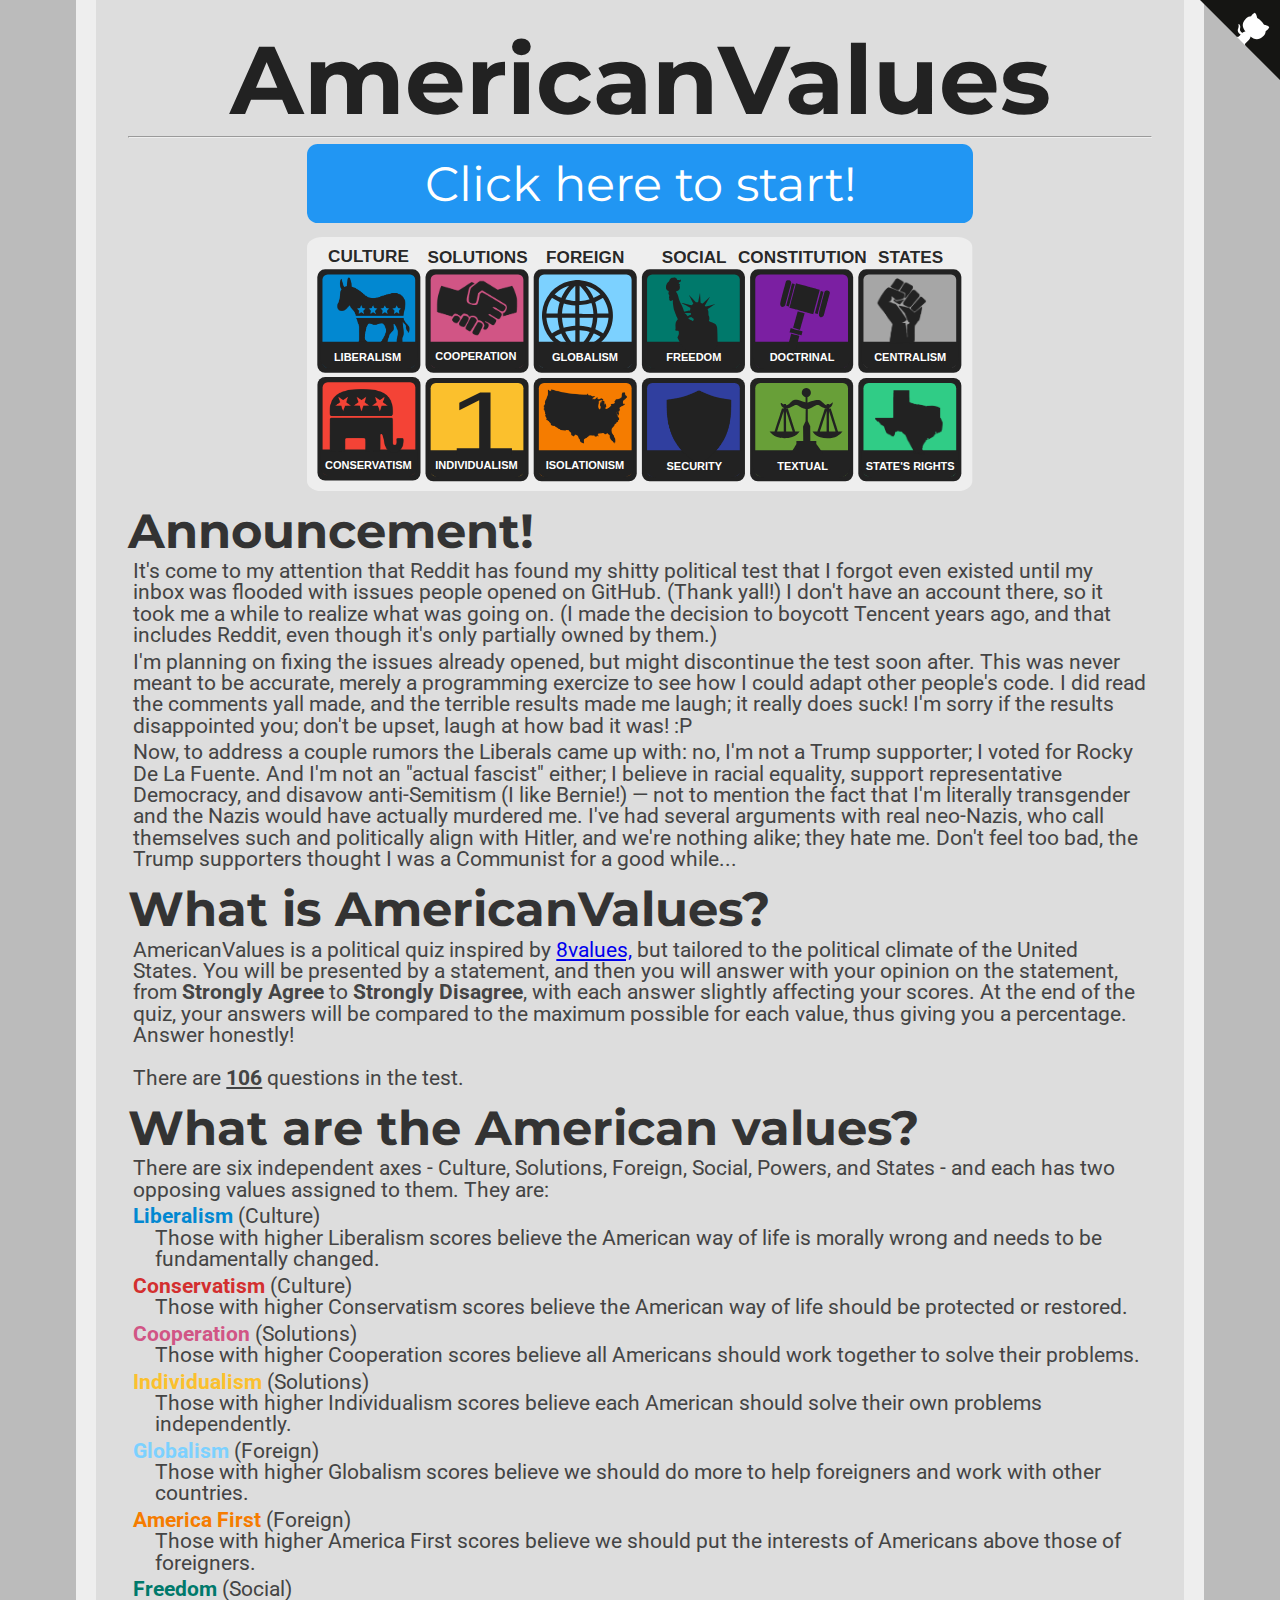
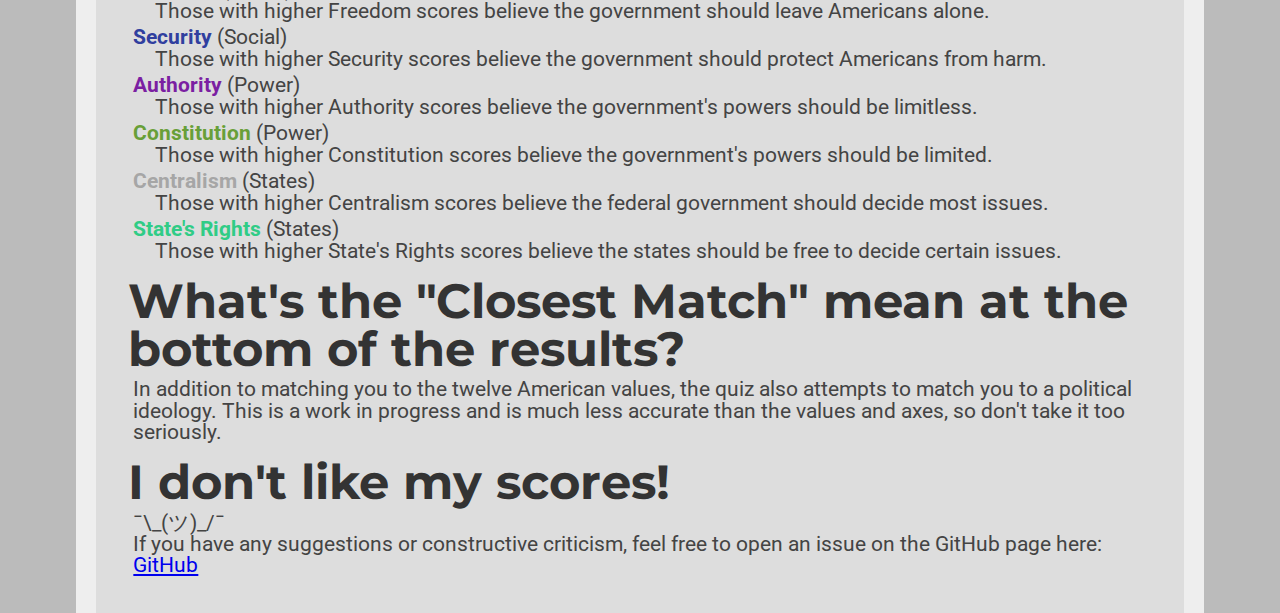
<file: index.html>
<head>
<link href="https://fonts.googleapis.com/css?family=Montserrat:300,400,700|Roboto:400,700" rel="stylesheet">
<link href="style.css" rel="stylesheet" type="text/css">
<title>AmericanValues</title>
<link rel="icon" type="x-icon" href="icon.png">
<link rel="shortcut icon" type="x-icon" href="icon.png">
<meta charset="utf-8">
</head>
<body>
    <a href="https://github.com/TheAmeliaMay/AmericanValues" class="github-corner" aria-label="View source on Github"><svg width="80" height="80" viewBox="0 0 250 250" style="fill:#151513; color:#fff; position: absolute; top: 0; border: 0; right: 0;" aria-hidden="true"><path d="M0,0 L115,115 L130,115 L142,142 L250,250 L250,0 Z"></path><path d="M128.3,109.0 C113.8,99.7 119.0,89.6 119.0,89.6 C122.0,82.7 120.5,78.6 120.5,78.6 C119.2,72.0 123.4,76.3 123.4,76.3 C127.3,80.9 125.5,87.3 125.5,87.3 C122.9,97.6 130.6,101.9 134.4,103.2" fill="currentColor" style="transform-origin: 130px 106px;" class="octo-arm"></path><path d="M115.0,115.0 C114.9,115.1 118.7,116.5 119.8,115.4 L133.7,101.6 C136.9,99.2 139.9,98.4 142.2,98.6 C133.8,88.0 127.5,74.4 143.8,58.0 C148.5,53.4 154.0,51.2 159.7,51.0 C160.3,49.4 163.2,43.6 171.4,40.1 C171.4,40.1 176.1,42.5 178.8,56.2 C183.1,58.6 187.2,61.8 190.9,65.4 C194.5,69.0 197.7,73.2 200.1,77.6 C213.8,80.2 216.3,84.9 216.3,84.9 C212.7,93.1 206.9,96.0 205.4,96.6 C205.1,102.4 203.0,107.8 198.3,112.5 C181.9,128.9 168.3,122.5 157.7,114.1 C157.9,116.9 156.7,120.9 152.7,124.9 L141.0,136.5 C139.8,137.7 141.6,141.9 141.8,141.8 Z" fill="currentColor" class="octo-body"></path></svg></a><style>.github-corner:hover .octo-arm{animation:octocat-wave 560ms ease-in-out}@keyframes octocat-wave{0%,100%{transform:rotate(0)}20%,60%{transform:rotate(-25deg)}40%,80%{transform:rotate(10deg)}}@media (max-width:500px){.github-corner:hover .octo-arm{animation:none}.github-corner .octo-arm{animation:octocat-wave 560ms ease-in-out}}</style>
<h1>AmericanValues</h1>
<hr>
<button class="button" onclick="location.href='instructions.html';" style="font-size:36pt;">Click here to start!</button>
<img src="values.svg" class="center"></img>

<h2>Announcement!</h2>
    <p>It's come to my attention that Reddit has found my shitty political test that I forgot even existed until my inbox was flooded with issues people opened on GitHub. (Thank yall!) I don't have an account there, so it took me a while to realize what was going on. (I made the decision to boycott Tencent years ago, and that includes Reddit, even though it's only partially owned by them.)</p>

    <p>I'm planning on fixing the issues already opened, but might discontinue the test soon after. This was never meant to be accurate, merely a programming exercize to see how I could adapt other people's code. I did read the comments yall made, and the terrible results made me laugh; it really does suck! I'm sorry if the results disappointed you; don't be upset, laugh at how bad it was! :P</p>

    <p>Now, to address a couple rumors the Liberals came up with: no, I'm not a Trump supporter; I voted for Rocky De La Fuente. And I'm not an "actual fascist" either; I believe in racial equality, support representative Democracy, and disavow anti-Semitism (I like Bernie!) — not to mention the fact that I'm literally transgender and the Nazis would have actually murdered me. I've had several arguments with real neo-Nazis, who call themselves such and politically align with Hitler, and we're nothing alike; they hate me. Don't feel too bad, the Trump supporters thought I was a Communist for a good while...</p>

<h2>What is AmericanValues?</h2>
    <p>AmericanValues is a political quiz inspired by <a href="https://8values.github.io/">8values,</a> but tailored to the political climate of the United States. You will be presented by a statement, and then you will answer with your opinion on the statement, from <b>Strongly Agree</b> to <b>Strongly Disagree</b>, with each answer slightly affecting your scores. At the end of the quiz, your answers will be compared to the maximum possible for each value, thus giving you a percentage. Answer honestly!<br /><br />
    There are <b><u><span id="numOfQuestions"></span></u></b> questions in the test.</p>

<h2>What are the American values?</h2>
    <p>There are six independent axes - Culture, Solutions, Foreign, Social, Powers, and States - and each has two opposing values assigned to them. They are:</p>
    <p class="value-description"><b style="color:#0288d1;">Liberalism</b> (Culture)<br/>
        Those with higher Liberalism scores believe the American way of life is morally wrong and needs to be fundamentally changed.</p>
    <p class="value-description"><b style="color:#d32f2f;">Conservatism</b> (Culture)<br/>
        Those with higher Conservatism scores believe the American way of life should be protected or restored.</p>
    <p class="value-description"><b style="color:#D15585;">Cooperation</b> (Solutions)<br/>
        Those with higher Cooperation scores believe all Americans should work together to solve their problems.</p>
    <p class="value-description"><b style="color:#fbc02d;">Individualism</b> (Solutions)<br/>
        Those with higher Individualism scores believe each American should solve their own problems independently.</p>
    <p class="value-description"><b style="color:#7CD1FF;">Globalism</b> (Foreign)<br/>
        Those with higher Globalism scores believe we should do more to help foreigners and work with other countries.</p>
    <p class="value-description"><b style="color:#f57c00;">America First</b> (Foreign)<br/>
        Those with higher America First scores believe we should put the interests of Americans above those of foreigners.</p>
    <p class="value-description"><b style="color:#00796b;">Freedom</b> (Social)<br/>
        Those with higher Freedom scores believe the government should leave Americans alone.</p>
    <p class="value-description"><b style="color:#303f9f;">Security</b> (Social)<br/>
        Those with higher Security scores believe the government should protect Americans from harm.</p>
    <p class="value-description"><b style="color:#7b1fa2;">Authority</b> (Power)<br/>
        Those with higher Authority scores believe the government's powers should be limitless.</p>
    <p class="value-description"><b style="color:#689f38;">Constitution</b> (Power)<br/>
        Those with higher Constitution scores believe the government's powers should be limited.</p>
    <p class="value-description"><b style="color:#a6a6a6ff;">Centralism</b> (States)<br/>
        Those with higher Centralism scores believe the federal government should decide most issues.</p>
    <p class="value-description"><b style="color:#30CC86;">State's Rights</b> (States)<br/>
        Those with higher State's Rights scores believe the states should be free to decide certain issues.</p>
<h2>What's the "Closest Match" mean at the bottom of the results?</h2>
    <p>In addition to matching you to the twelve American values, the quiz also attempts to match you to a political ideology. This is a work in progress and is much less accurate than the values and axes, so don't take it too seriously.</p>
<h2>I don't like my scores!</h2>
    <p>¯\_(ツ)_/¯<br/>
    If you have any suggestions or constructive criticism, feel free to open an issue on the GitHub page here: <a href="https://github.com/TheAmeliaMay/AmericanValues">GitHub</a></p>

<!-- This is the script for the page itself -->
<script type="application/javascript" src="questions.js"></script>
<script type="text/javascript">
    document.getElementById("numOfQuestions").innerHTML = questions.length;
</script>
</body>
</file>
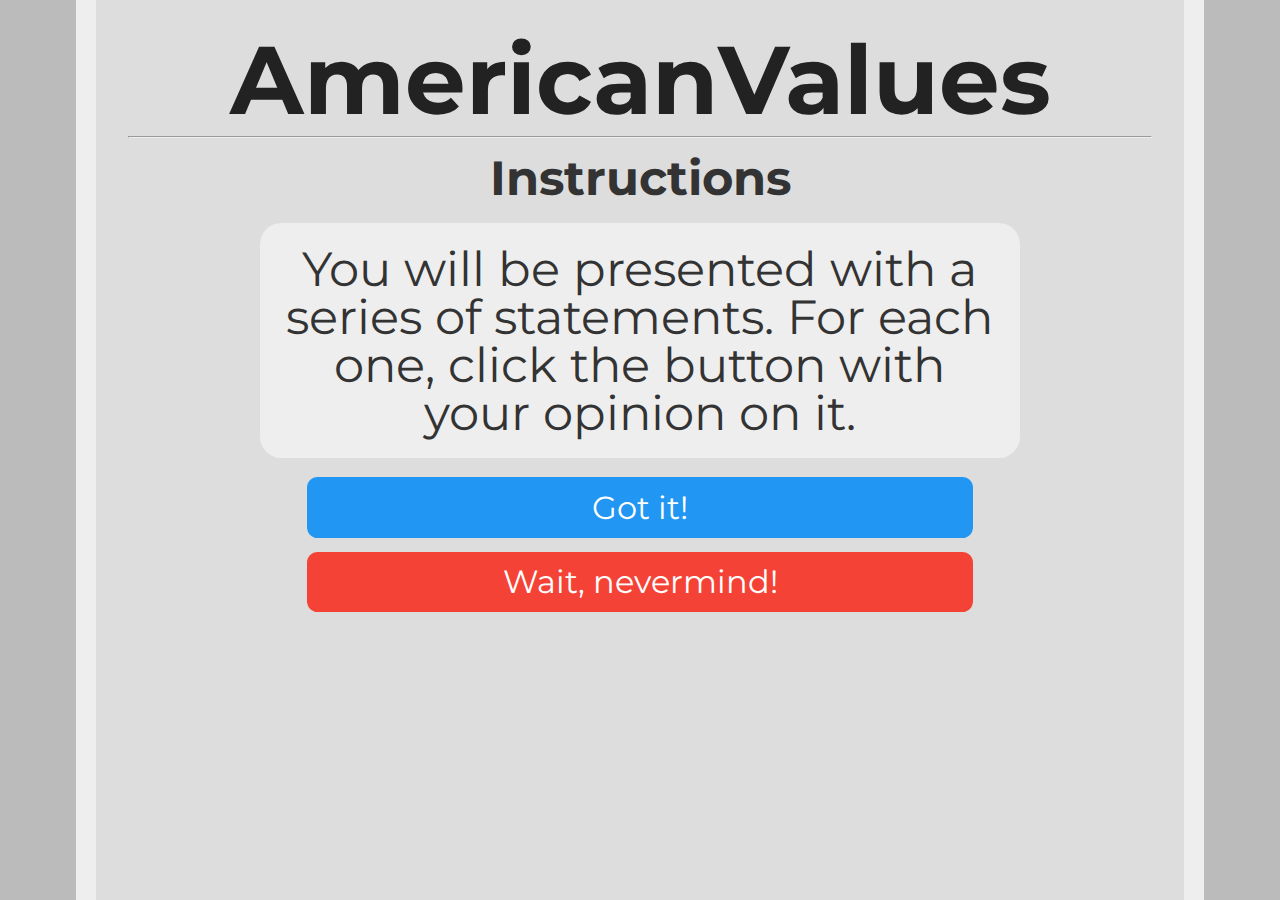
<file: instructions.html>
<head>
<link href="https://fonts.googleapis.com/css?family=Montserrat:300,400,700|Roboto:400,700" rel="stylesheet">
<link href='style.css' rel='stylesheet' type='text/css'>
<title>AmericanValues Quiz</title>
<link rel="icon" type="x-icon" href="icon.png">
<link rel="shortcut icon" type="x-icon" href="icon.png">
<meta charset="utf-8">
</head>
<body>

<h1>AmericanValues</h1>
<hr>
<h2 style="text-align:center;">Instructions</h2>
<p class="question">You will be presented with a series of statements. For each one, click the button with your opinion on it.</p>
<button class="button" onclick="location.href='quiz.html';" style="background-color: #2196f3;">Got it!</button> <br>
<button class="button" onclick="location.href='index.html';" style="background-color: #f44336;">Wait, nevermind!</button> <br>
</file>
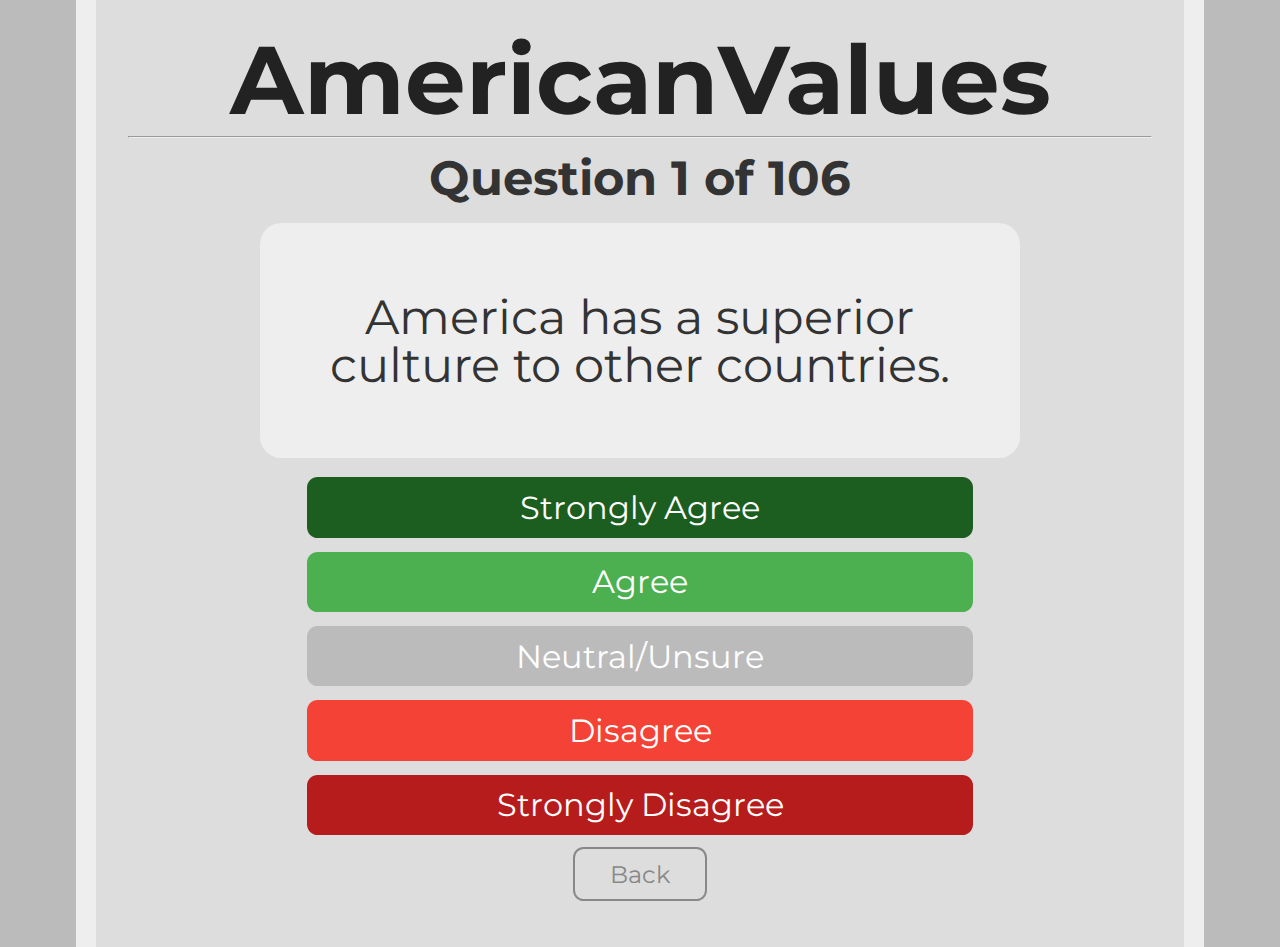
<file: quiz.html>
<head>
<link href="https://fonts.googleapis.com/css?family=Montserrat:300,400,700|Roboto:400,700" rel="stylesheet">
<link href='style.css' rel='stylesheet' type='text/css'>
<title>AmericanValues Quiz</title>
<link rel="icon" type="x-icon" href="icon.png">
<link rel="shortcut icon" type="x-icon" href="icon.png">
<meta charset="utf-8">
</head>
<body>
<script type="application/javascript" src="questions.js">
</script>
<h1>AmericanValues</h1>
<hr>
<h2 style="text-align:center;" id="question-number">Loading...</h2>
<p class="question" id="question-text"></p>
<button class="button" onclick="next_question( 1.0)" style="background-color: #1b5e20;">Strongly Agree</button> <br>
<button class="button" onclick="next_question( 0.5)" style="background-color: #4caf50;">Agree</button> <br>
<button class="button" onclick="next_question( 0.0)" style="background-color: #bbbbbb;">Neutral/Unsure</button> <br>
<button class="button" onclick="next_question(-0.5)" style="background-color: #f44336;">Disagree</button> <br>
<button class="button" onclick="next_question(-1.0)" style="background-color: #b71c1c;">Strongly Disagree</button> <br>
<button class="small_button" onclick="prev_question()" id="back_button">Back</button>
<button class="small_button_off" id="back_button_off">Back</button><br>

<!-- JavaScript for the test itself -->
<script>
    var max_culture, max_solutions, max_foreign, max_social, max_power, max_states; // Max possible scores
    max_culture = max_solutions = max_foreign = max_social = max_power = max_states = 0;
    var culture, solutions, foreign, social, power, states; // User's scores
    culture = solutions = foreign = social = power = states = 0;
    var qn = 0; // Question number
    var prev_answer = null;
    init_question();
    for (var i = 0; i < questions.length; i++) {
        max_culture += Math.abs(questions[i].effect.culture)
        max_solutions += Math.abs(questions[i].effect.solutions)
        max_foreign += Math.abs(questions[i].effect.foreign)
        max_social += Math.abs(questions[i].effect.social)
        max_power += Math.abs(questions[i].effect.power)
        max_states += Math.abs(questions[i].effect.states)
    }
    function init_question() {
        document.getElementById("question-text").innerHTML = questions[qn].question;
        document.getElementById("question-number").innerHTML = "Question " + (qn + 1) + " of " + (questions.length);
        if (prev_answer == null) {
            document.getElementById("back_button").style.display = 'none';
            document.getElementById("back_button_off").style.display = 'block';
        } else {
            document.getElementById("back_button").style.display = 'block';
            document.getElementById("back_button_off").style.display = 'none';
        }

    }

    function next_question(mult) {
        culture += mult*questions[qn].effect.culture
        solutions += mult*questions[qn].effect.solutions
        foreign += mult*questions[qn].effect.foreign
        social += mult*questions[qn].effect.social
        power += mult*questions[qn].effect.power
        states += mult*questions[qn].effect.states
        qn++;
        prev_answer = mult;
        if (qn < questions.length) {
            init_question();
        } else {
            results();
        }
    }
    function prev_question() {
        if (prev_answer == null) {
            return;
        }
        qn--;
        culture -= prev_answer * questions[qn].effect.culture;
        solutions -= prev_answer * questions[qn].effect.solutions;
        foreign -= prev_answer * questions[qn].effect.foreign;
        social -= prev_answer * questions[qn].effect.social;
        power -= prev_answer * questions[qn].effect.power;
        states -= prev_answer * questions[qn].effect.states;
        prev_answer = null;
        init_question();

    }
    function calc_score(score,max) {
        return (100*(max+score)/(2*max)).toFixed(1)
    }
    function results() {
        location.href = `results.html`
            + `?c=${calc_score(culture,max_culture)}`
            + `&n=${calc_score(solutions,max_solutions)}`
            + `&f=${calc_score(foreign,max_foreign)}`
            + `&s=${calc_score(social,max_social)}`
            + `&p=${calc_score(power,max_power)}`
            + `&a=${calc_score(states,max_states)}`
    }
</script>
</body>
</file>
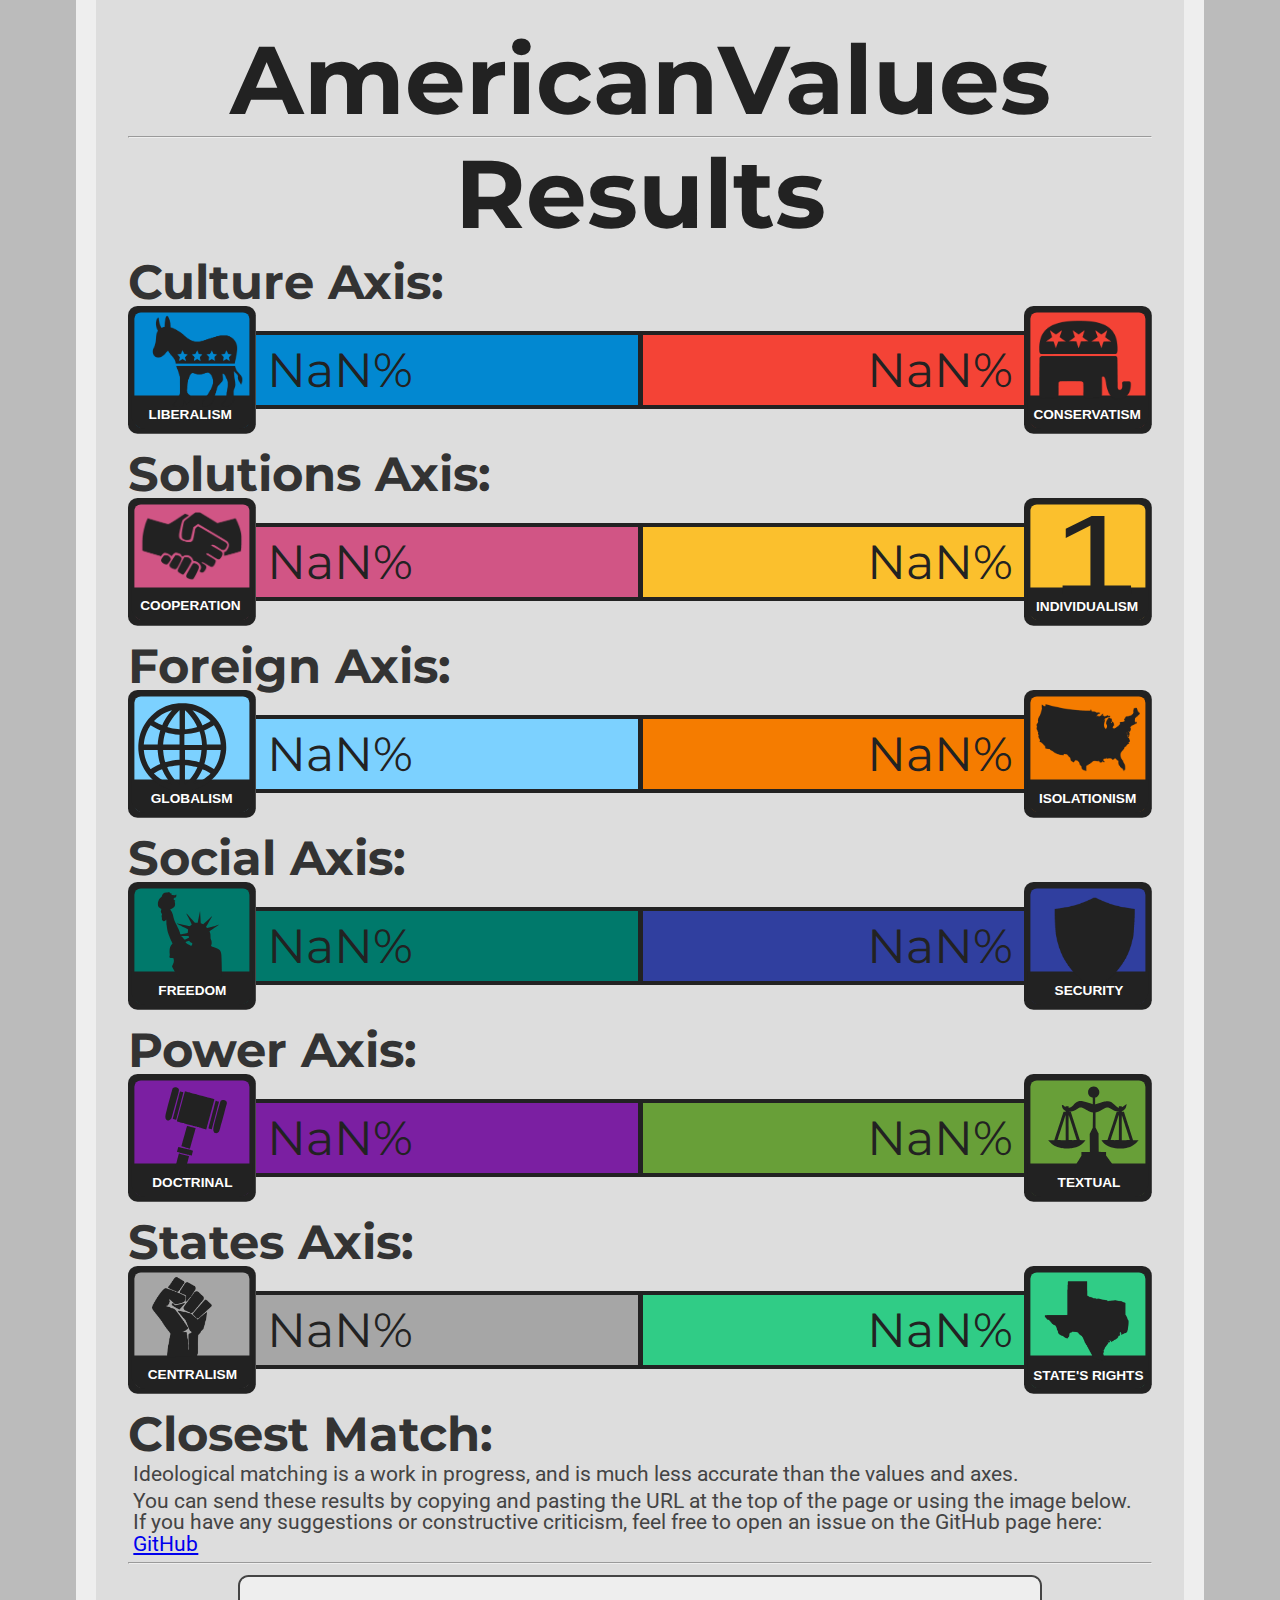
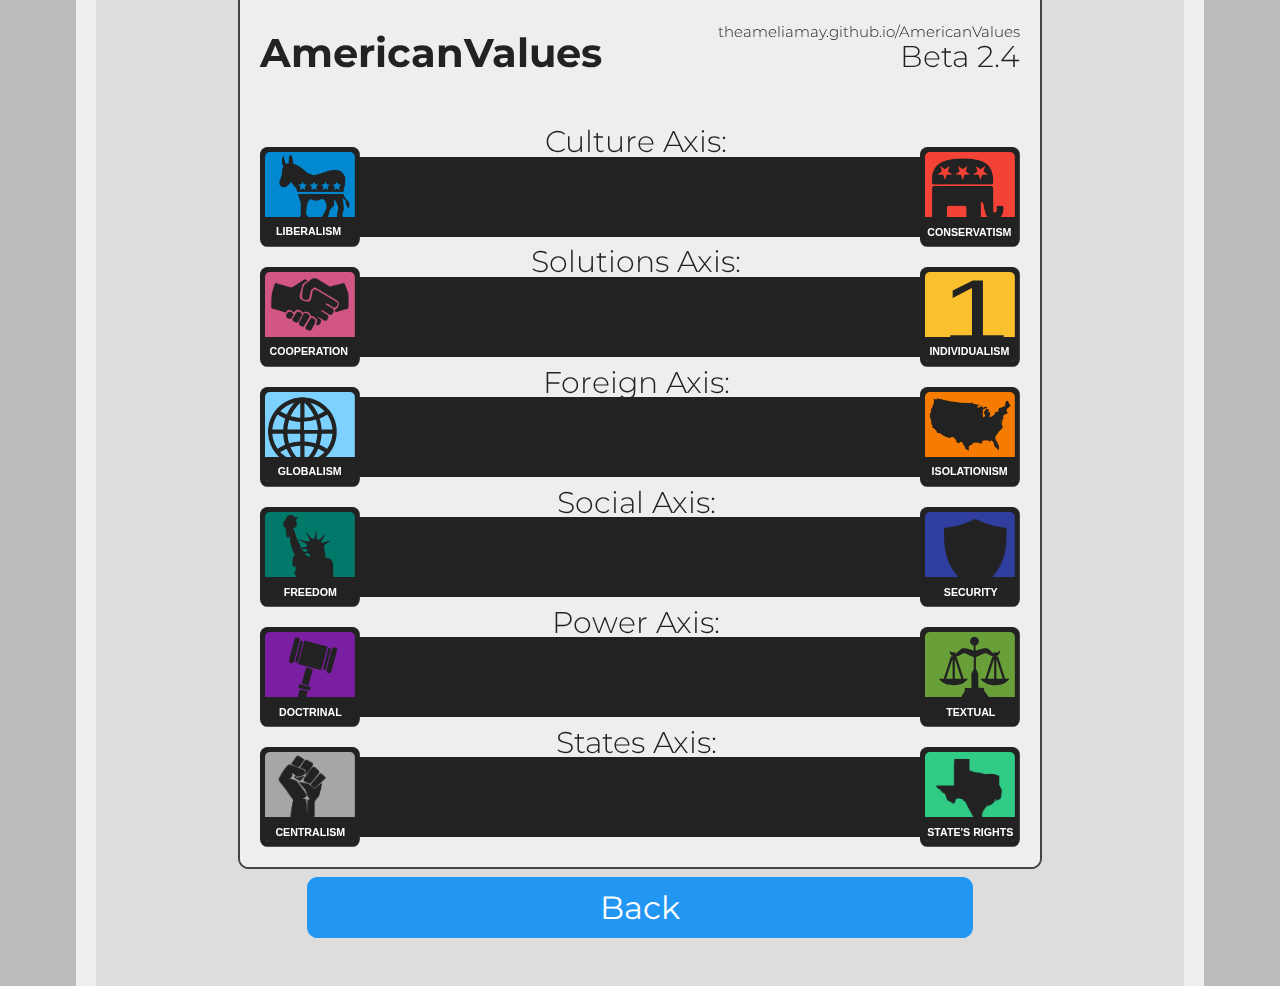
<file: results.html>
<head>
<link href="https://fonts.googleapis.com/css?family=Montserrat:300,400,700|Roboto:400,700" rel="stylesheet">
<link href='style.css' rel='stylesheet' type='text/css'>
<title>AmericanValues Results</title>
<link rel="icon" type="x-icon" href="icon.png">
<link rel="shortcut icon" type="x-icon" href="icon.png">
<meta charset="utf-8">
<script>
    version = "Beta 2.4" //Remember to update this before making changes to the test itself!
</script>
</head>
<script type="application/javascript"
        src="ideologies.js">
</script>

<body>
<h1>AmericanValues</h1>
<hr>

<h1>Results</h1>

<h2>Culture Axis: <span class="weight-300" id="culture-label"></span></h2>
<div class="axis">
    <img id="img-liberalism" src="value_images/liberalism.svg" height="128pt"/>
    <div class="bar liberalism" id="bar-liberalism"><div class="text-wrapper" id="liberalism"></div></div>
    <div class="bar conservatism" id="bar-conservatism"><div class="text-wrapper" id="conservatism"></div></div>
    <img id="img-conservatism" src="value_images/conservatism.svg" height="128pt"/>
</div>
<h2>Solutions Axis: <span class="weight-300" id="solutions-label"></span></h2>
<div class="axis">
    <img id="img-cooperation" src="value_images/cooperation.svg" height="128pt"/>
    <div class="bar cooperation" id="bar-cooperation"><div class="text-wrapper" id="cooperation"></div></div>
    <div class="bar individualism" id="bar-individualism"><div class="text-wrapper" id="individualism"></div></div>
    <img id="img-individualism" src="value_images/individualism.svg" height="128pt"/>
</div>
<h2>Foreign Axis: <span class="weight-300" id="foreign-label"></span></h2>
<div class="axis">
    <img id="img-globalism" src="value_images/globalism.svg" height="128pt"/>
    <div class="bar globalism" id="bar-globalism"><div class="text-wrapper" id="globalism"></div></div>
    <div class="bar america_first" id="bar-america_first"><div class="text-wrapper" id="america_first"></div></div>
    <img id="img-america_first" src="value_images/america_first.svg" height="128pt"/>
</div>
<h2>Social Axis: <span class="weight-300" id="social-label"></span></h2>
<div class="axis">
    <img id="img-freedom" src="value_images/freedom.svg" height="128pt"/>
    <div class="bar freedom" id="bar-freedom"><div class="text-wrapper" id="freedom"></div></div>
    <div class="bar security" id="bar-security"><div class="text-wrapper" id="security"></div></div>
    <img id="img-security" src="value_images/security.svg" height="128pt"/>
</div>
<h2>Power Axis: <span class="weight-300" id="power-label"></span></h2>
<div class="axis">
    <img id="img-authority" src="value_images/authority.svg" height="128pt"/>
    <div class="bar authority" id="bar-authority"><div class="text-wrapper" id="authority"></div></div>
    <div class="bar constitution" id="bar-constitution"><div class="text-wrapper" id="constitution"></div></div>
    <img id="img-constitution" src="value_images/constitution.svg" height="128pt"/>
</div>
<h2>States Axis: <span class="weight-300" id="states-label"></span></h2>
<div class="axis">
    <img id="img-centralism" src="value_images/centralism.svg" height="128pt"/>
    <div class="bar centralism" id="bar-centralism"><div class="text-wrapper" id="centralism"></div></div>
    <div class="bar states_rights" id="bar-states_rights"><div class="text-wrapper" id="states_rights"></div></div>
    <img id="img-states_rights" src="value_images/states_rights.svg" height="128pt"/>
</div>
<h2>Closest Match: <span class="weight-300" id="ideology-label"></span></h2>
<p>Ideological matching is a work in progress, and is much less accurate than the values and axes.</p>
<p>You can send these results by copying and pasting the URL at the top of the page or using the image below. If you have any suggestions or constructive criticism, feel free to open an issue on the GitHub page here: <a href="https://github.com/TheAmeliaMay/AmericanValues">GitHub</a></p>
<hr/>
<img src="" id="banner">
<button class="button" onclick="location.href='index.html';" style="background-color: #2196f3;">Back</button> <br>
<script>
    function getQueryVariable(variable)
    {
           var query = window.location.search.substring(1)
           var vars = query.split("&")
           for (var i=0;i<vars.length;i++) {
                   var pair = vars[i].split("=")
                   if(pair[0] == variable) {return pair[1]}
           }
           return(NaN);
    }

    function setBarValue(name, value) {
        innerel = document.getElementById(name)
        outerel = document.getElementById("bar-" + name)
        outerel.style.width = (value + "%")
        innerel.innerHTML = (value + "%")
        if (innerel.offsetWidth + 20 > outerel.offsetWidth) {
            innerel.style.visibility = "hidden"
        }
    }

    cultureArray = ["Marxist","Very Liberal","Liberal","Moderate","Conservative","Very Conservative","Paleoconservative"]
    solutionsArray = ["Communist","Socialist","Collectivist","Balanced","Individualist","Very Individualist","Anarcho-Capitalist"]
    foreignArray = ["Anti-Nationalist","Internationalist","Globalist","Moderate","Patriotic","Nationalist","Isolationist"]
    socialArray = ["Anarchist","Minarchist","Libertarian","Moderate","Pro-Security","Very Pro-Security","Police State"]
    powerArray = ["Totalitarian","Authoritarian","Power","Balanced","Limited Government","Constitutionalist","Strict Constitutionalist"]
    statesArray = ["Anti-States","Very Centralist","Centralist","Balanced","Pro-States","Very Pro-States","Secessionist"]

    function setLabel(val,ary) {
        if (val > 100) { return "" } else
        if (val > 90) { return ary[0] } else
        if (val > 75) { return ary[1] } else
        if (val > 60) { return ary[2] } else
        if (val >= 40) { return ary[3] } else
        if (val >= 25) { return ary[4] } else
        if (val >= 10) { return ary[5] } else
        if (val >= 0) { return ary[6] } else
        	{return ""}
    }

    liberalism = getQueryVariable("c")
    cooperation = getQueryVariable("n")
    globalism = getQueryVariable("f")
    freedom = getQueryVariable("s")
    authority = getQueryVariable("p")
    centralism = getQueryVariable("a")
    conservatism = (100 - liberalism).toFixed(1)
    individualism = (100 - cooperation).toFixed(1)
    america_first = (100 - globalism).toFixed(1)
    security = (100 - freedom).toFixed(1)
    constitution = (100 - authority).toFixed(1)
    states_rights = (100 - centralism).toFixed(1)

    setBarValue("liberalism", liberalism)
    setBarValue("conservatism", conservatism)
    setBarValue("cooperation", cooperation)
    setBarValue("individualism", individualism)
    setBarValue("globalism", globalism)
    setBarValue("america_first", america_first)
    setBarValue("freedom", freedom)
    setBarValue("security", security)
    setBarValue("authority", authority)
    setBarValue("constitution", constitution)
    setBarValue("centralism", centralism)
    setBarValue("states_rights", states_rights)

    document.getElementById("culture-label").innerHTML = setLabel(liberalism, cultureArray)
    document.getElementById("solutions-label").innerHTML = setLabel(cooperation, solutionsArray)
    document.getElementById("foreign-label").innerHTML = setLabel(globalism, foreignArray)
    document.getElementById("social-label").innerHTML = setLabel(freedom, socialArray)
    document.getElementById("power-label").innerHTML = setLabel(authority, powerArray)
    document.getElementById("states-label").innerHTML = setLabel(centralism, statesArray)

    ideology = ""
    ideodist = Infinity
    for (var i = 0; i < ideologies.length; i++) {
        dist = 0
        dist += Math.pow(Math.abs(ideologies[i].stats.culture - liberalism), 2)
        dist += Math.pow(Math.abs(ideologies[i].stats.solutions - cooperation), 2)
        dist += Math.pow(Math.abs(ideologies[i].stats.foreign - globalism), 2)
        dist += Math.pow(Math.abs(ideologies[i].stats.social - freedom), 2)
        dist += Math.pow(Math.abs(ideologies[i].stats.power - authority), 2)
        dist += Math.pow(Math.abs(ideologies[i].stats.states - centralism), 2)
        if (dist < ideodist) {
            ideology = ideologies[i].name
            ideodist = dist
        }
    }
    document.getElementById("ideology-label").innerHTML = ideology

    function createImage(src, x, y, w, h) {
        img = new Image ()
        img.src = src
        img.onLoad = function() {
            ctx.drawImage(img, x, y, w, h)
        }
    }

    window.onload = function() {
        var c = document.createElement("canvas")
        var ctx = c.getContext("2d")
        c.width = 800;
        c.height = 890;
        ctx.fillStyle = "#EEEEEE"
        ctx.fillRect(0,0,800,890);

        img = document.getElementById("img-liberalism")
        ctx.drawImage(img, 20, 170, 100, 100);
        img = document.getElementById("img-conservatism")
        ctx.drawImage(img, 680, 170, 100, 100)
        img = document.getElementById("img-cooperation")
        ctx.drawImage(img, 20, 290, 100, 100)
        img = document.getElementById("img-individualism")
        ctx.drawImage(img, 680, 290, 100, 100)
        img = document.getElementById("img-globalism")
        ctx.drawImage(img, 20, 410, 100, 100)
        img = document.getElementById("img-america_first")
        ctx.drawImage(img, 680, 410, 100, 100)
        img = document.getElementById("img-freedom")
        ctx.drawImage(img, 20, 530, 100, 100)
        img = document.getElementById("img-security")
        ctx.drawImage(img, 680, 530, 100, 100)
        img = document.getElementById("img-authority")
        ctx.drawImage(img, 20, 650, 100, 100)
        img = document.getElementById("img-constitution")
        ctx.drawImage(img, 680, 650, 100, 100)
        img = document.getElementById("img-centralism")
        ctx.drawImage(img, 20, 770, 100, 100)
        img = document.getElementById("img-states_rights")
        ctx.drawImage(img, 680, 770, 100, 100)

        ctx.fillStyle="#222222"
        ctx.fillRect(115, 180, 565, 80)
        ctx.fillRect(115, 300, 565, 80)
        ctx.fillRect(115, 420, 565, 80)
        ctx.fillRect(115, 540, 565, 80)
        ctx.fillRect(115, 660, 565, 80)
        ctx.fillRect(115, 780, 565, 80)
        ctx.fillStyle="#0288d1ff"
        ctx.fillRect(120, 184, 5.6*liberalism-2, 72)
        ctx.fillStyle="#f44336ff"
        ctx.fillRect(682-5.6*conservatism, 184, 5.6*conservatism-2, 72)
        ctx.fillStyle="#d15585ff"
        ctx.fillRect(120, 304, 5.6*cooperation-2, 72)
        ctx.fillStyle="#fbc02dff"
        ctx.fillRect(682-5.6*individualism, 304, 5.6*individualism-2, 72)
        ctx.fillStyle="#7cd1ffff"
        ctx.fillRect(120, 424, 5.6*globalism-2, 72)
        ctx.fillStyle="#f57c00ff"
        ctx.fillRect(682-5.6*america_first, 424, 5.6*america_first-2, 72)
        ctx.fillStyle="#00796bff"
        ctx.fillRect(120, 544, 5.6*freedom-2, 72)
        ctx.fillStyle="#303f9fff"
        ctx.fillRect(682-5.6*security, 544, 5.6*security-2, 72)
        ctx.fillStyle="#7b1fa2ff"
        ctx.fillRect(120, 664, 5.6*authority-2, 72)
        ctx.fillStyle="#689f38ff"
        ctx.fillRect(682-5.6*constitution, 664, 5.6*constitution-2, 72)
        ctx.fillStyle="#a6a6a6ff"
        ctx.fillRect(120, 784, 5.6*centralism-2, 72)
        ctx.fillStyle="#30cc86ff"
        ctx.fillRect(682-5.6*states_rights, 784, 5.6*states_rights-2, 72)
        ctx.fillStyle="#222222"
        ctx.font="700 40px Montserrat"
        ctx.textAlign="left"
        ctx.fillText("AmericanValues", 20, 90)
        ctx.font="50px Montserrat"
        ctx.fillText(ideology, 20, 140)

        ctx.textAlign="left"
        if (liberalism > 30) {ctx.fillText(liberalism + "%", 130, 237.5)}
        if (cooperation > 30) {ctx.fillText(cooperation + "%", 130, 357.5)}
        if (globalism > 30) {ctx.fillText(globalism + "%", 130, 477.5)}
        if (freedom > 30) {ctx.fillText(freedom + "%", 130, 597.5)}
        if (authority > 30) {ctx.fillText(authority + "%", 130, 717.5)}
        if (centralism > 30) {ctx.fillText(centralism + "%", 130, 837.5)}
        ctx.textAlign="right"
        if (conservatism > 30) {ctx.fillText(conservatism + "%", c.width - 130, 237.5)}
        if (individualism > 30) {ctx.fillText(individualism + "%", c.width - 130, 357.5)}
        if (america_first > 30) {ctx.fillText(america_first + "%", c.width - 130, 477.5)}
        if (security > 30) {ctx.fillText(security + "%", c.width - 130, 597.5)}
        if (constitution > 30) {ctx.fillText(constitution + "%", c.width - 130, 717.5)}
        if (states_rights > 30) {ctx.fillText(states_rights + "%", c.width - 130, 837.5)}

        ctx.font="300 15px Montserrat"
        ctx.fillText("theameliamay.github.io/AmericanValues", 780, 60)
        ctx.font="300 30px Montserrat"
		ctx.fillText(version, 780, 90)
        ctx.textAlign="center"
        ctx.fillText("Culture Axis: " + document.getElementById("culture-label").innerHTML, 400, 175)
        ctx.fillText("Solutions Axis: " + document.getElementById("solutions-label").innerHTML, 400, 295)
        ctx.fillText("Foreign Axis: " + document.getElementById("foreign-label").innerHTML, 400, 416)
        ctx.fillText("Social Axis: " + document.getElementById("social-label").innerHTML, 400, 536)
        ctx.fillText("Power Axis: " + document.getElementById("power-label").innerHTML, 400, 656)
        ctx.fillText("States Axis: " + document.getElementById("states-label").innerHTML, 400, 776)

        document.getElementById("banner").src = c.toDataURL();
    }
    </script>
</body>
</file>
<file: style.css>
html {
    background-color: #bbbbbb;
    padding: 0px;
}
body {
    width: 80%;
    min-height: calc(100vh - 4em);
    margin: 0 auto;
    padding: 2em;
    background-color: #dddddd;
    border-color: #eeeeee;
    border-left-style: solid;
    border-right-style: solid;
    border-width: 20px;
}
p {
    color: #444444;
    font-family: 'Roboto', sans-serif;
    font-size: 16pt;
    line-height: 1;
    margin: 4pt;
}
p.value-description {
    text-indent: -16pt;
    margin-left: 20pt;
}
p.question {
    margin: 16pt auto;
    color: #333333;
    font-family: 'Montserrat', sans-serif;
    font-weight: normal;
    width: 70%;
    min-width: 500pt;
    min-height: 144pt;
    background-color: #eeeeee;
    padding: 16pt;
    border-radius: 16pt;
    font-size: 36pt;
    display: flex;
    justify-content: center;
    align-items: center;
    text-align: center;

}
h1 {
    color: #222222;
    font-family: 'Montserrat', sans-serif;
    font-size: 72pt;
    text-align: center;
    line-height: 72pt;
    margin-top: 0pt;
    margin-bottom: 0pt;
}
h2 {
    color: #333333;
    font-family: 'Montserrat', sans-serif;
    font-size: 36pt;
    line-height: 36pt;
    margin-top: 12pt;
    margin-bottom: 0pt;
}
li {
    font-size: 16pt;
    text-indent: 16pt;
}
a, .fakeLink {
    font-family: inherit;
}
img.center {
    display: block;
    margin: 1em auto;
    width: 50%;
    min-width: 500pt;
}
.button {
    background-color: #2196f3;
    font-family: 'Montserrat', sans-serif;
    border: none;
    border-radius: 8pt;
    color: white;
    padding: 8pt;
    width: 50%;
    min-width: 500pt;
    text-align: center;
    text-decoration: none;
    display: block;
    font-size: 24pt;
    margin: -2px auto;
    cursor: pointer;
}
.small_button, .small_button_off {
    background-color: #333;
    font-family: 'Montserrat', sans-serif;
    border: none;
    border-radius: 8pt;
    color: white;
    padding: 8pt;
    width: 10%;
    min-width: 100pt;
    text-align: center;
    text-decoration: none;
    display: block;
    font-size: 18pt;
    margin: -2px auto;
    cursor: pointer;
}
.small_button_off {
    background-color: #ddd;
    color: #888;
    border: 2px solid #888;
    cursor: not-allowed;
    margin: -4px auto;
}
div.axis {
    width: 100%;
    display: flex;
    align-items: center;
    justify-content: center;
}
div.bar {
    height: 36pt;
    line-height: 36pt;
    padding: 8pt;
    margin-top: 4pt;
    margin-bottom: 4pt;
    border-width: 4px;
    border-right-width: 1px;
    border-top-style: solid;
    border-bottom-style: solid;
    border-color: #222222;
    background-color: #eeeeee;
    display: block;
    width: 50%;
}
div.text-wrapper {
    font-family: 'Montserrat', sans-serif;
    font-size: 36pt;
    line-height: 36pt;
    color: #222222;
    display: inline-block;
}
div.liberalism {
    background-color: #0288d1ff;
    text-align: left;
    border-right-style: solid;
}
div.conservatism {
    background-color: #f44336ff;
    text-align: right;
    border-left-style: solid;
}
div.cooperation {
    background-color: #d15585ff;
    text-align: left;
    border-right-style: solid;
}
div.individualism {
    background-color: #fbc02dff;
    text-align: right;
    border-left-style: solid;
}
div.globalism {
    background-color: #7cd1ffff;
    text-align: left;
    border-right-style: solid;
}
div.america_first {
    background-color: #f57c00ff;
    text-align: right;
    border-left-style: solid;
}
div.freedom {
    background-color: #00796bff;
    text-align: left;
    border-right-style: solid;
}
div.security {
    background-color: #303f9fff;
    text-align: right;
    border-left-style: solid;
}
div.authority {
    background-color: #7b1fa2ff;
    text-align: left;
    border-right-style: solid;
}
div.constitution {
    background-color: #689f38ff;
    text-align: right;
    border-left-style: solid;
}
div.centralism {
    background-color: #a6a6a6ff;
    text-align: left;
    border-right-style: solid;
}
div.states_rights {
    background-color: #30cc86ff;
    text-align: right;
    border-left-style: solid;
}
span.weight-300 {
    font-weight: 300;
}
#banner {
    border-color: #444444;
    border-style: solid;
    border-width: 2px;
    border-radius: 8pt;
    display: block;
    margin: 8pt;
    margin-left: auto;
    margin-right: auto;
}

#mainTitle {
    margin-top: 120px;
}

#topbar {
    position: absolute;
    top: 0;
    left: 0;
    width: 97.15vw;
    padding: 1%;
    background: #FF8797; /*pink*/
}

#topbar p {
    margin-top: 10px;
    margin-bottom: 10px;
}

#hidden {
    display: none;
}

.fakeLink {
    cursor: pointer;
    color: blue;
    text-decoration: underline;
}
</file>
